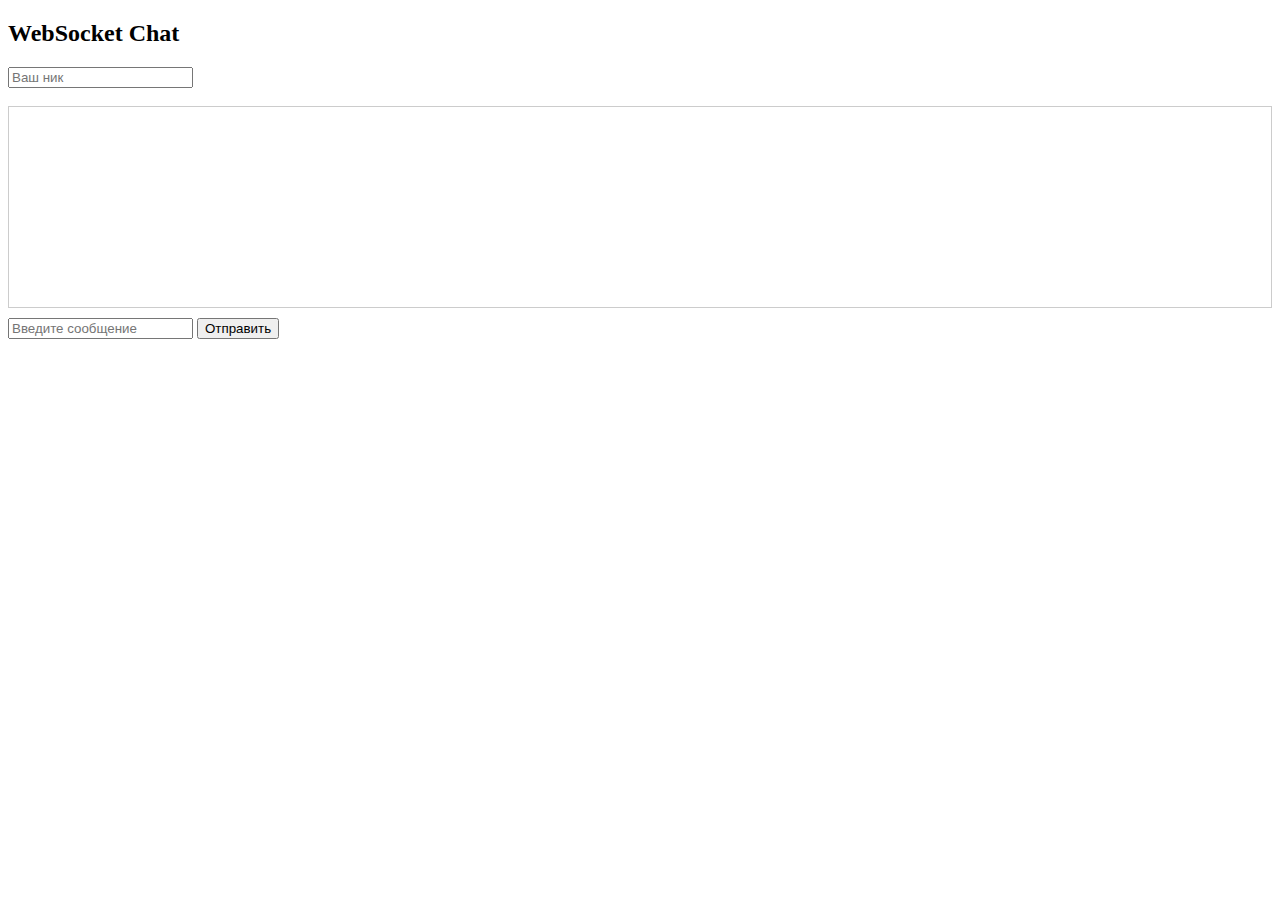
<file: websocket/index.html>
<!DOCTYPE html>
<html lang="ru">
<head>
  <meta charset="UTF-8">
  <title>WebSocket Chat</title>
</head>
<body>
  <h2>WebSocket Chat</h2>

  <input id="nick" placeholder="Ваш ник"><br><br>
  <div id="chat" style="border:1px solid #ccc; height:200px; overflow:auto; margin-bottom:10px;"></div>

  <input id="msg" placeholder="Введите сообщение">
  <button id="send">Отправить</button>

  <script>
    const ws = new WebSocket("ws://localhost:8080/ws"); // адрес сервера Go
    const chat = document.getElementById("chat");
    const msgInput = document.getElementById("msg");
    const nickInput = document.getElementById("nick");

    ws.onopen = () => {
      chat.innerHTML += "<div><em>Подключено к серверу</em></div>";
    };

    ws.onmessage = (e) => {
      const msg = JSON.parse(e.data);
      chat.innerHTML += `<div><b>${msg.nick}:</b> ${msg.text}</div>`;
      chat.scrollTop = chat.scrollHeight;
    };

    document.getElementById("send").onclick = () => {
      const message = {
        nick: nickInput.value || "Anon",
        text: msgInput.value
      };
      ws.send(JSON.stringify(message));
      msgInput.value = "";
    };
  </script>
</body>
</html>
</file>
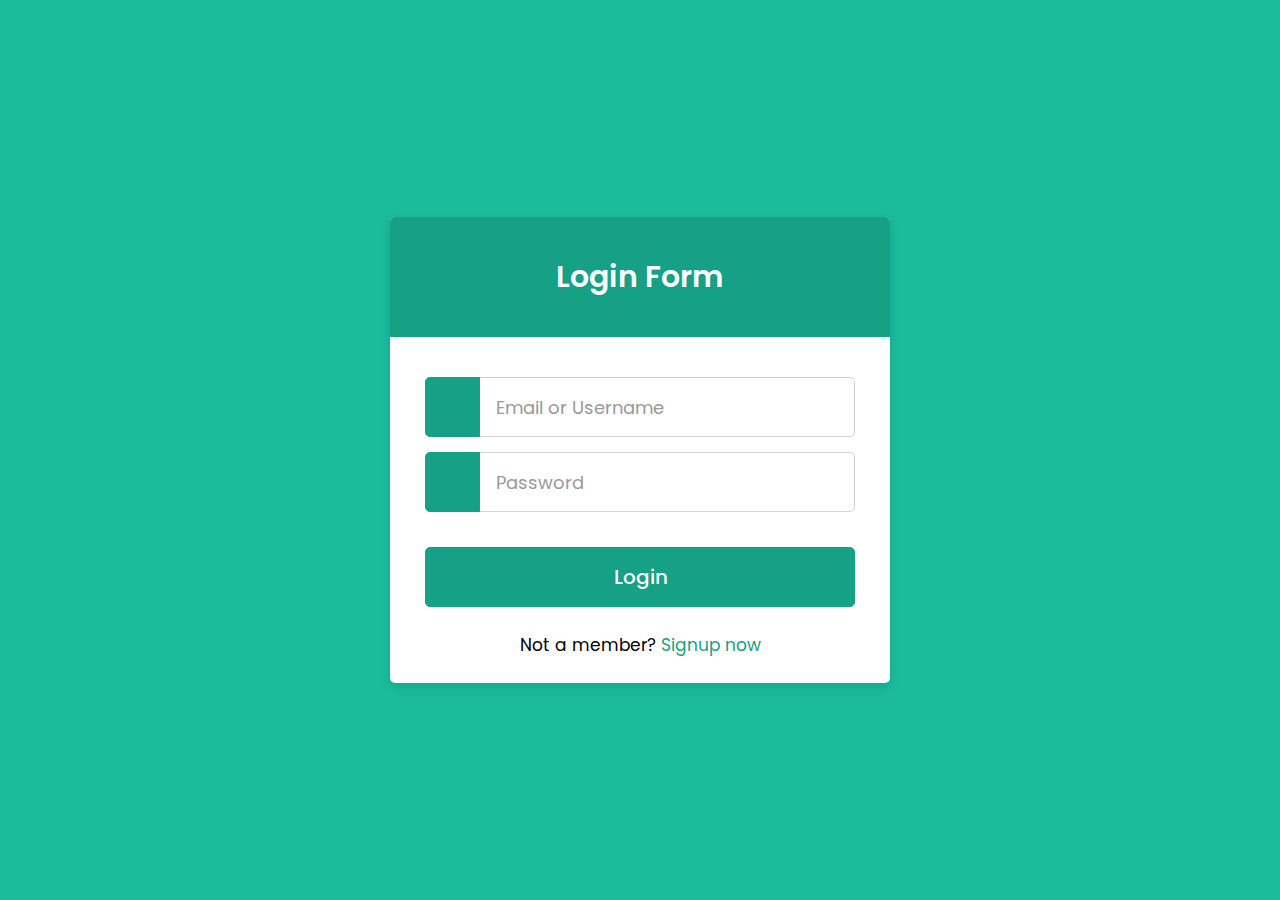
<file: templates/login.html>
<!DOCTYPE html>
<html lang="en">
<head>
  <meta charset="utf-8" />
  <meta name="viewport" content="width=device-width, initial-scale=1.0" />
  <title>Responsive Login Form HTML CSS | CodingNepal</title>
  <style>
    @import url("https://fonts.googleapis.com/css2?family=Poppins:wght@400;500;600;700&display=swap");
  * {
    margin: 0;
    padding: 0;
    box-sizing: border-box;
    font-family: "Poppins", sans-serif;
  }
  body {
    display: flex;
    align-items: center;
    justify-content: center;
    height: 100vh;
    padding: 15px;
    background: #1abc9c;
    overflow: hidden;
  }
  .wrapper {
    max-width: 500px;
    width: 100%;
    background: #fff;
    border-radius: 5px;
    box-shadow: 0px 4px 10px 1px rgba(0, 0, 0, 0.1);
  }
  .wrapper .title {
    height: 120px;
    background: #16a085;
    border-radius: 5px 5px 0 0;
    color: #fff;
    font-size: 30px;
    font-weight: 600;
    display: flex;
    align-items: center;
    justify-content: center;
  }
  .wrapper form {
    padding: 25px 35px;
  }
  .wrapper form .row {
    height: 60px;
    margin-top: 15px;
    position: relative;
  }
  .wrapper form .row input {
    height: 100%;
    width: 100%;
    outline: none;
    padding-left: 70px;
    border-radius: 5px;
    border: 1px solid lightgrey;
    font-size: 18px;
    transition: all 0.3s ease;
  }
  form .row input:focus {
    border-color: #16a085;
  }
  form .row input::placeholder {
    color: #999;
  }
  .wrapper form .row i {
    position: absolute;
    width: 55px;
    height: 100%;
    color: #fff;
    font-size: 22px;
    background: #16a085;
    border: 1px solid #16a085;
    border-radius: 5px 0 0 5px;
    display: flex;
    align-items: center;
    justify-content: center;
  }
  .wrapper form .pass {
    margin-top: 12px;
  }
  .wrapper form .pass a {
    color: #16a085;
    font-size: 17px;
    text-decoration: none;
  }
  .wrapper form .pass a:hover {
    text-decoration: underline;
  }
  .wrapper form .button input {
    margin-top: 20px;
    color: #fff;
    font-size: 20px;
    font-weight: 500;
    padding-left: 0px;
    background: #16a085;
    border: 1px solid #16a085;
    cursor: pointer;
  }
  form .button input:hover {
    background: #12876f;
  }
  .wrapper form .signup-link {
    text-align: center;
    margin-top: 45px;
    font-size: 17px;
  }
  .wrapper form .signup-link a {
    color: #16a085;
    text-decoration: none;
  }
  form .signup-link a:hover {
    text-decoration: underline;
}
  </style>
</head>
<body>
  <div class="wrapper">
    <div class="title"><span>Login Form</span></div>
    <form action="http://localhost:8080/login" method="POST">
      <div class="row">
        <i class="fas fa-user"></i>
        <input type="text" name="username" placeholder="Email or Username" required />
      </div>
      <div class="row">
        <i class="fas fa-lock"></i>
        <input type="password" name="password" placeholder="Password" required />
      </div>
      <div class="row button">
        <input type="submit" value="Login" />
      </div>
      <div class="signup-link">Not a member? <a href="http://localhost:8080/register">Signup now</a></div>
    </form>
  </div>
</body>
</html>
</file>
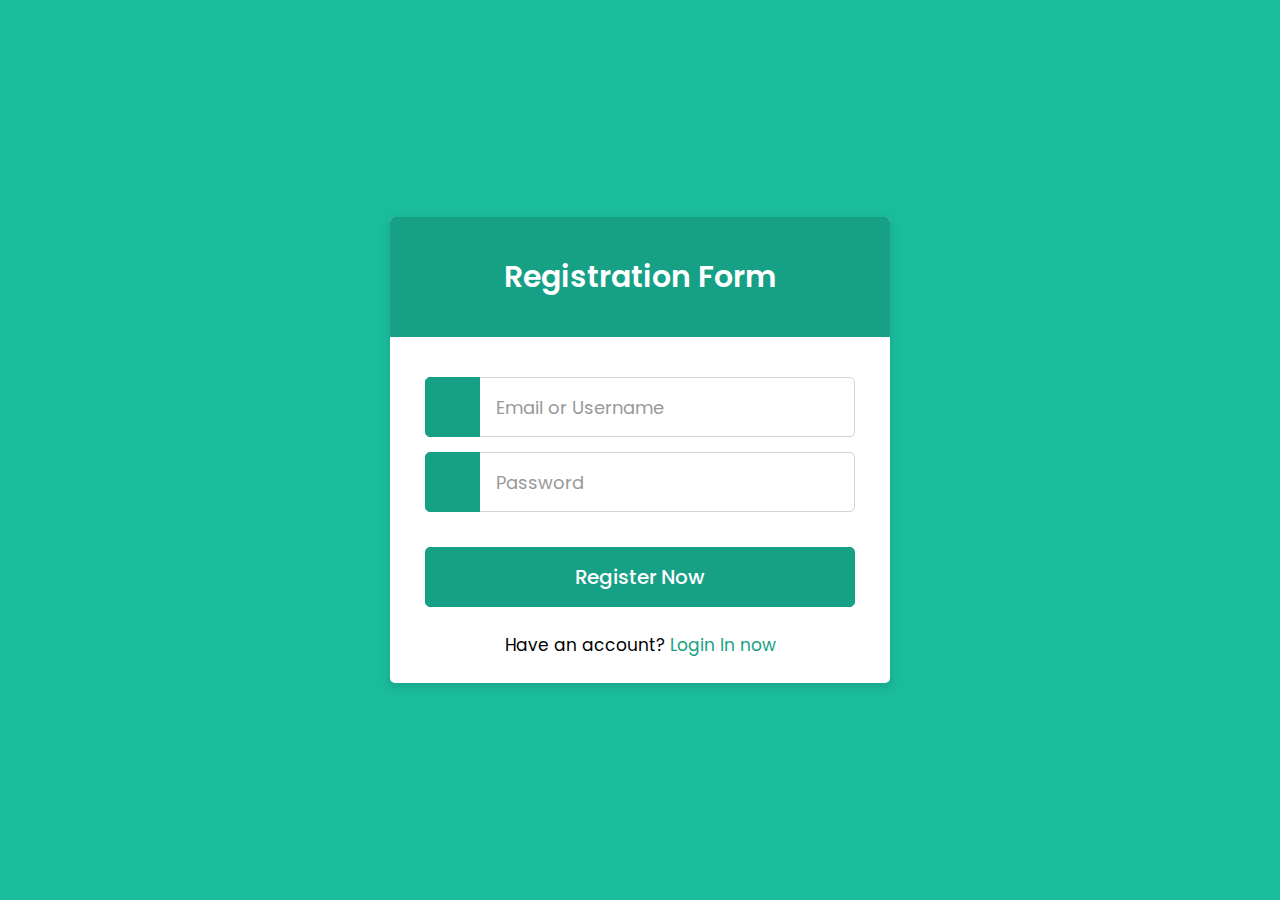
<file: templates/reg.html>
<!DOCTYPE html>
<html lang="en">
<head>
  <meta charset="utf-8" />
  <meta name="viewport" content="width=device-width, initial-scale=1.0" />
  <title>Responsive Register Form HTML CSS | CodingNepal</title>
  <style>
    @import url("https://fonts.googleapis.com/css2?family=Poppins:wght@400;500;600;700&display=swap");
* {
  margin: 0;
  padding: 0;
  box-sizing: border-box;
  font-family: "Poppins", sans-serif;
}
body {
  display: flex;
  align-items: center;
  justify-content: center;
  height: 100vh;
  padding: 15px;
  background: #1abc9c;
  overflow: hidden;
}
.wrapper {
  max-width: 500px;
  width: 100%;
  background: #fff;
  border-radius: 5px;
  box-shadow: 0px 4px 10px 1px rgba(0, 0, 0, 0.1);
}
.wrapper .title {
  height: 120px;
  background: #16a085;
  border-radius: 5px 5px 0 0;
  color: #fff;
  font-size: 30px;
  font-weight: 600;
  display: flex;
  align-items: center;
  justify-content: center;
}
.wrapper form {
  padding: 25px 35px;
}
.wrapper form .row {
  height: 60px;
  margin-top: 15px;
  position: relative;
}
.wrapper form .row input {
  height: 100%;
  width: 100%;
  outline: none;
  padding-left: 70px;
  border-radius: 5px;
  border: 1px solid lightgrey;
  font-size: 18px;
  transition: all 0.3s ease;
}
form .row input:focus {
  border-color: #16a085;
}
form .row input::placeholder {
  color: #999;
}
.wrapper form .row i {
  position: absolute;
  width: 55px;
  height: 100%;
  color: #fff;
  font-size: 22px;
  background: #16a085;
  border: 1px solid #16a085;
  border-radius: 5px 0 0 5px;
  display: flex;
  align-items: center;
  justify-content: center;
}
.wrapper form .pass {
  margin-top: 12px;
}
.wrapper form .pass a {
  color: #16a085;
  font-size: 17px;
  text-decoration: none;
}
.wrapper form .pass a:hover {
  text-decoration: underline;
}
.wrapper form .button input {
  margin-top: 20px;
  color: #fff;
  font-size: 20px;
  font-weight: 500;
  padding-left: 0px;
  background: #16a085;
  border: 1px solid #16a085;
  cursor: pointer;
}
form .button input:hover {
  background: #12876f;
}
.wrapper form .signup-link {
  text-align: center;
  margin-top: 45px;
  font-size: 17px;
}
.wrapper form .signup-link a {
  color: #16a085;
  text-decoration: none;
}
form .signup-link a:hover {
  text-decoration: underline;
}
  </style>
</head>
<body>
  <div class="wrapper">
    <div class="title"><span>Registration Form</span></div>
    <form action="http://localhost:8080/register" method="POST">
      <div class="row">
        <i class="fas fa-user"></i>
        <input type="text" name="username" placeholder="Email or Username" required />
      </div>
      <div class="row">
        <i class="fas fa-lock"></i>
        <input type="password" name="password" placeholder="Password" required />
      </div>
      <div class="row button">
        <input type="submit" value="Register Now" />
      </div>
      <div class="signup-link">Have an account? <a href="http://localhost:8080/login">Login In now</a></div>
    </form>
  </div>
</body>
</html>
</file>
